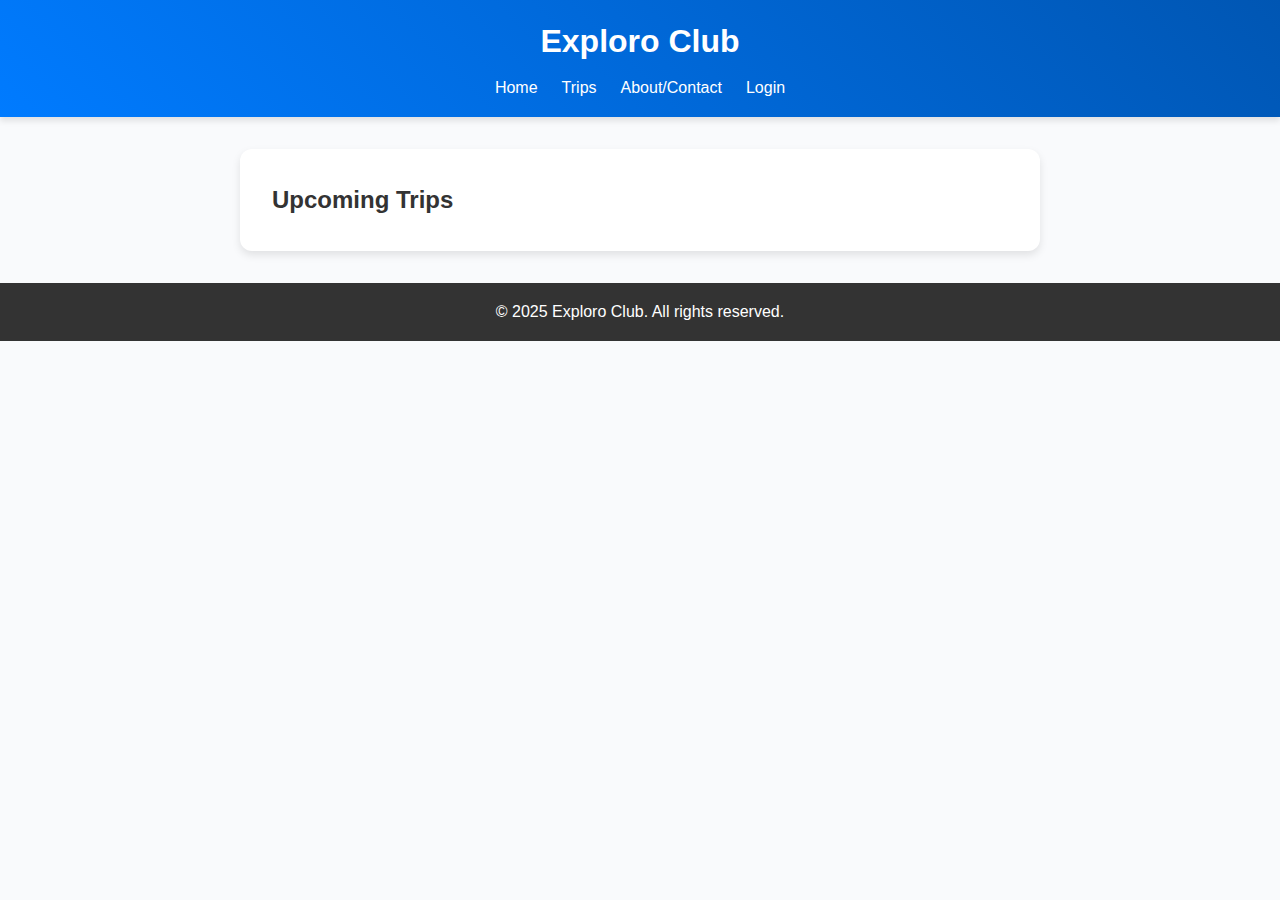
<file: index.html>
<!DOCTYPE html>
<html lang="en">
<head>
    <meta charset="UTF-8">
    <meta name="viewport" content="width=device-width, initial-scale=1.0">
    <title>Travel Website</title>
    <link rel="stylesheet" href="style.css">
</head>
<body>
    <header>
        <h1>Exploro Club</h1>
        <nav>
            <ul>
                <li><a href="index.html">Home</a></li>
                <li><a href="trips.html">Trips</a></li>
                <li><a href="about_contact.html">About/Contact</a></li>
                <li><a href="login.html">Login</a></li>
                
            </ul>
        </nav>
    </header>
    

    <main>
        <section id="trips">
            <h2>Upcoming Trips</h2>
            <div id="trip-container"></div> <!-- This will be filled dynamically -->
        </section>
        
    </main>

    <footer>
        <p>&copy; 2025 Exploro Club. All rights reserved.</p>
    </footer>

    <script src="script.js"></script>
</body>
</html>
</file>
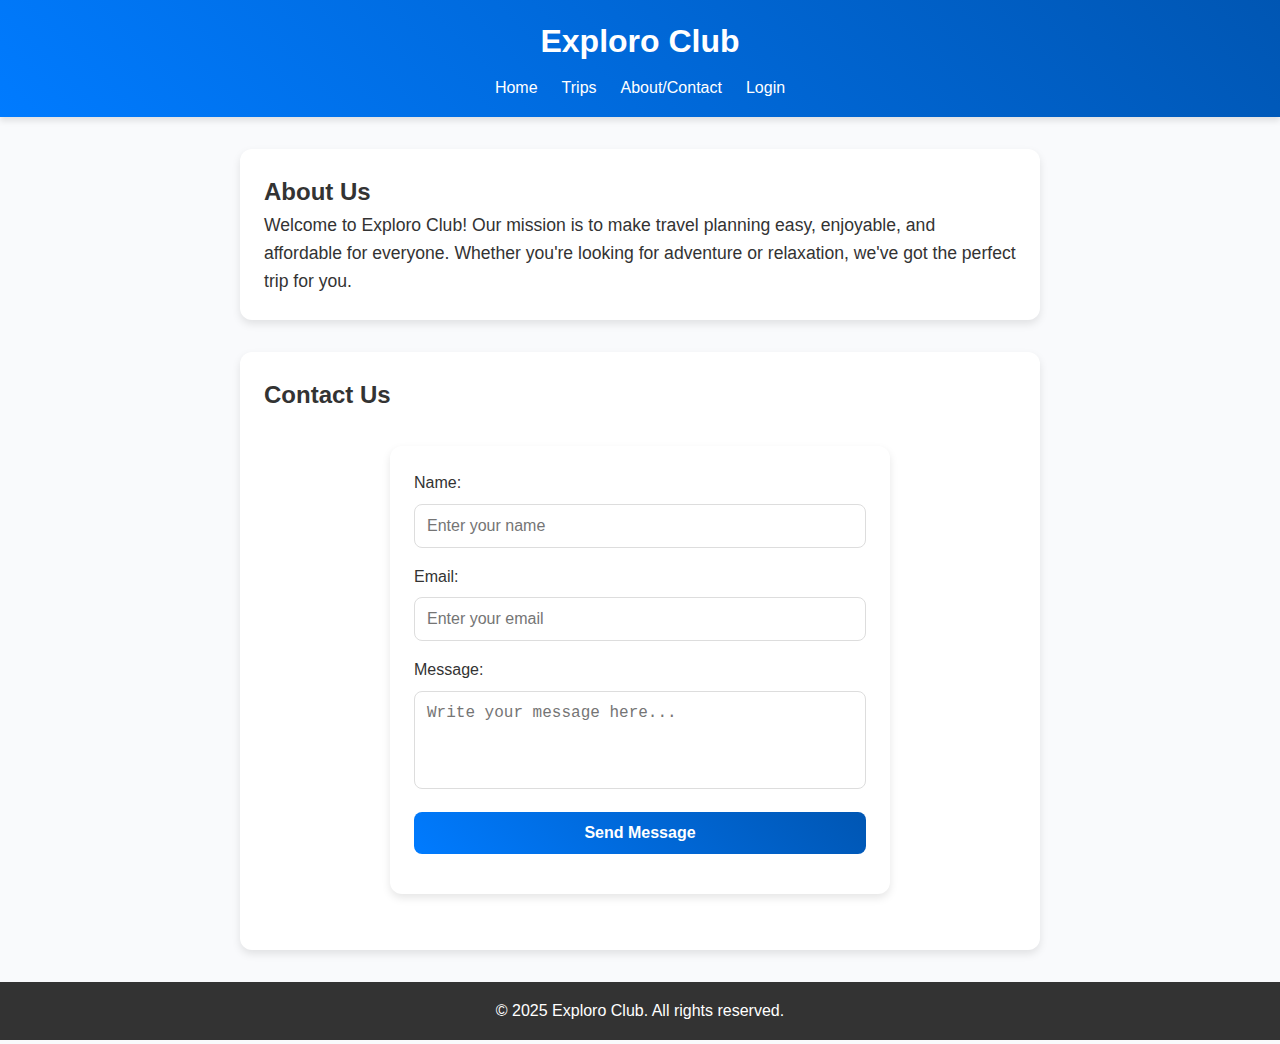
<file: about_contact.html>
<!DOCTYPE html>
<html lang="en">
<head>
    <meta charset="UTF-8">
    <meta name="viewport" content="width=device-width, initial-scale=1.0">
    <title>About/Contact Us - Exploro Club</title>
    <link rel="stylesheet" href="style.css">
</head>
<body>
    <header>
        <h1>Exploro Club</h1>
        <nav>
            <ul>
                <li><a href="index.html">Home</a></li>
                <li><a href="trips.html">Trips</a></li>
                <li><a href="about_contact.html">About/Contact</a></li>
                <li><a href="login.html">Login</a></li>
            </ul>
        </nav>
    </header>

    <main>
        <section id="about">
            <h2>About Us</h2>
            <p>Welcome to Exploro Club! Our mission is to make travel planning easy, enjoyable, and affordable for everyone. Whether you're looking for adventure or relaxation, we've got the perfect trip for you.</p>
        </section>

        <section id="contact">
            <h2>Contact Us</h2>
            <form action="#" method="POST">
                <label for="name">Name:</label>
                <input type="text" id="name" name="name" placeholder="Enter your name" required>

                <label for="email">Email:</label>
                <input type="email" id="email" name="email" placeholder="Enter your email" required>

                <label for="message">Message:</label>
                <textarea id="message" name="message" placeholder="Write your message here..." rows="4" required></textarea>

                <button type="submit">Send Message</button>
            </form>
        </section>
    </main>

    <footer>
        <p>&copy; 2025 Exploro Club. All rights reserved.</p>
    </footer>
</body>
</html>
</file>
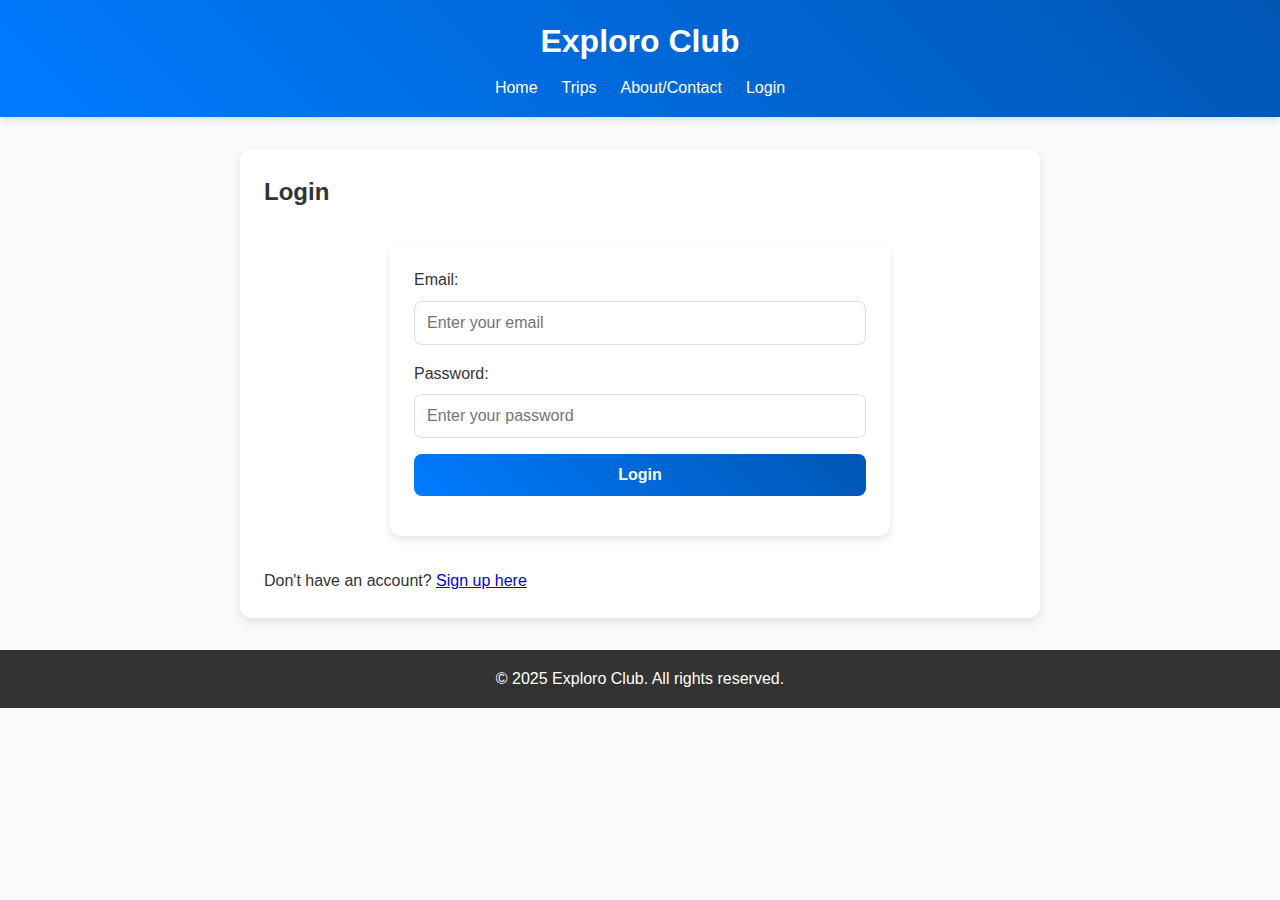
<file: login.html>
<!DOCTYPE html>
<html lang="en">
<head>
    <meta charset="UTF-8">
    <meta name="viewport" content="width=device-width, initial-scale=1.0">
    <title>Login - Exploro Club</title>
    <link rel="stylesheet" href="style.css">
</head>
<body>
    <header>
        <h1>Exploro Club</h1>
        <nav>
            <ul>
                <li><a href="index.html">Home</a></li>
                <li><a href="trips.html">Trips</a></li>
                <li><a href="about_contact.html">About/Contact</a></li>
                <li><a href="login.html">Login</a></li>
            </ul>
        </nav>
    </header>

    <main>
        <section id="login">
            <h2>Login</h2>
            <form action="#" method="POST">
                <label for="email">Email:</label>
                <input type="email" id="email" name="email" placeholder="Enter your email" required>

                <label for="password">Password:</label>
                <input type="password" id="password" name="password" placeholder="Enter your password" required>

                <button type="submit">Login</button>
            </form>
            <p>Don't have an account? <a href="#">Sign up here</a></p>
        </section>
    </main>

    <footer>
        <p>&copy; 2025 Exploro Club. All rights reserved.</p>
    </footer>
</body>
</html>
</file>
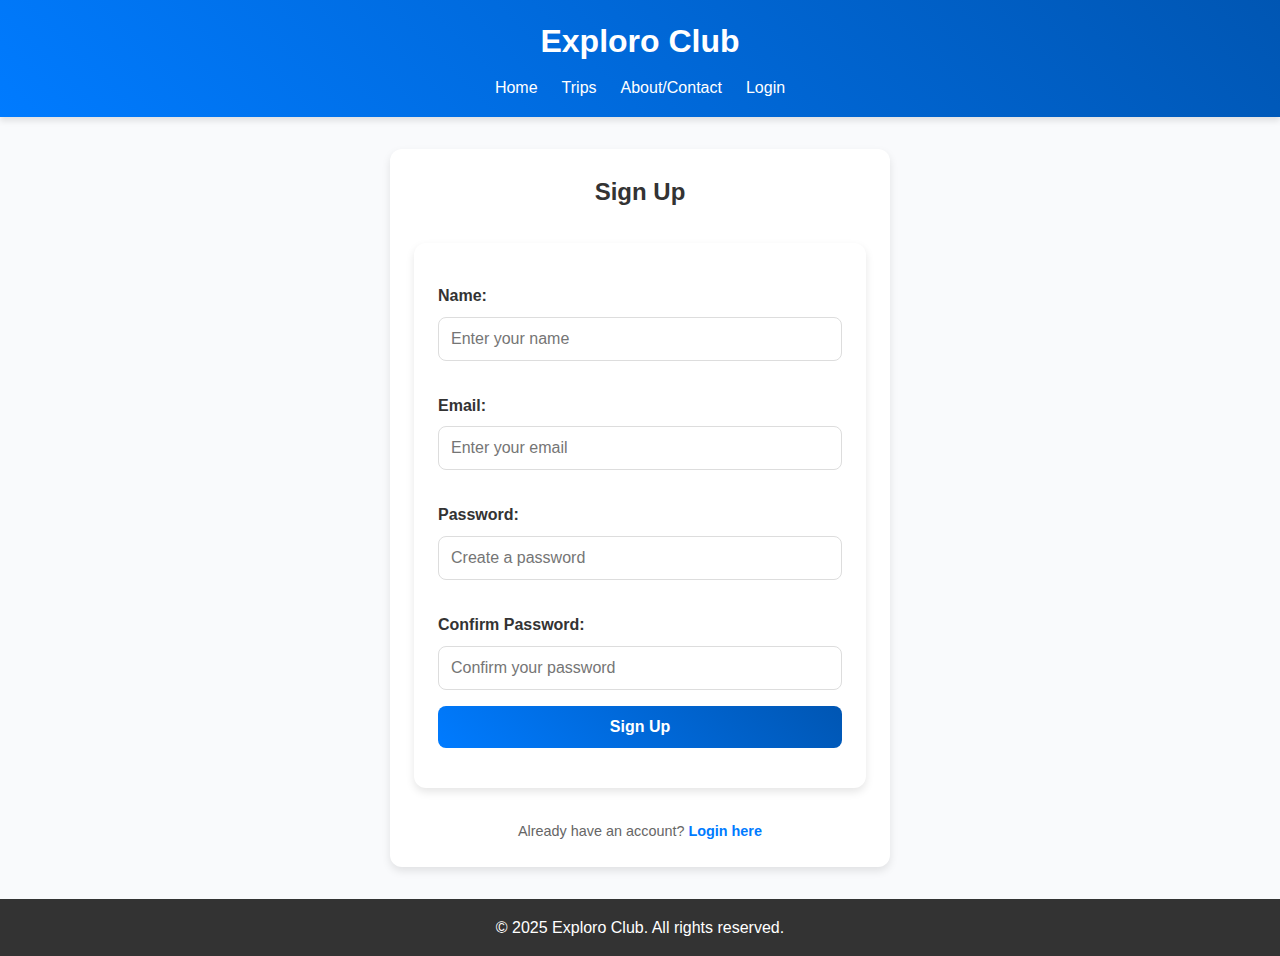
<file: signup.html>
<!DOCTYPE html>
<html lang="en">
<head>
    <meta charset="UTF-8">
    <meta name="viewport" content="width=device-width, initial-scale=1.0">
    <title>Signup - Exploro Club</title>
    <link rel="stylesheet" href="style.css">
</head>
<body>
    <header>
        <h1>Exploro Club</h1>
        <nav>
            <ul>
                <li><a href="index.html">Home</a></li>
                <li><a href="trips.html">Trips</a></li>
                <li><a href="about_contact.html">About/Contact</a></li>
                <li><a href="login.html">Login</a></li>
            </ul>
        </nav>
    </header>

    <main>
        <section id="signup">
            <h2>Sign Up</h2>
            <form id="signup-form">
                <label for="name">Name:</label>
                <input type="text" id="name" name="name" placeholder="Enter your name" required>

                <label for="email">Email:</label>
                <input type="email" id="email" name="email" placeholder="Enter your email" required>

                <label for="password">Password:</label>
                <input type="password" id="password" name="password" placeholder="Create a password" required>

                <label for="confirm-password">Confirm Password:</label>
                <input type="password" id="confirm-password" name="confirm-password" placeholder="Confirm your password" required>

                <button type="submit">Sign Up</button>
            </form>
            <p>Already have an account? <a href="login.html">Login here</a></p>
        </section>
    </main>

    <footer>
        <p>&copy; 2025 Exploro Club. All rights reserved.</p>
    </footer>

    <script src="script.js"></script>
</body>
</html>
</file>
<file: style.css>
/* Basic Reset */
* {
    margin: 0;
    padding: 0;
    box-sizing: border-box;
}

body {
    font-family: Arial, sans-serif;
    line-height: 1.6;
    background-color: #f4f4f9;
    color: #333;
}

header {
    background: #007bff;
    color: #fff;
    padding: 1rem 0;
    text-align: center;
}

header h1 {
    margin-bottom: 0.5rem;
}

header nav ul {
    list-style: none;
    display: flex;
    justify-content: center;
    gap: 1rem;
}

header nav a {
    color: #fff;
    text-decoration: none;
    font-weight: bold;
}

#trips {
    padding: 2rem;
}

.trip {
    background: #fff;
    margin: 1rem 0;
    padding: 1rem;
    border: 1px solid #ddd;
    border-radius: 8px;
    box-shadow: 0 2px 5px rgba(0, 0, 0, 0.1);
}

.trip button {
    background: #007bff;
    color: #fff;
    padding: 0.5rem 1rem;
    border: none;
    border-radius: 5px;
    cursor: pointer;
}

.trip button:hover {
    background: #0056b3;
}

footer {
    background: #333;
    color: #fff;
    text-align: center;
    padding: 1rem 0;
    margin-top: 2rem;
}


/* Global Styling */
body {
    font-family: 'Poppins', sans-serif; /* A modern font, easy to read */
    background-color: #f9fafc; /* Light background for modern feel */
    margin: 0;
    padding: 0;
    color: #333;
}

header {
    background: linear-gradient(45deg, #007bff, #0056b3);
    color: #fff;
    padding: 1rem 0;
    text-align: center;
    box-shadow: 0px 4px 6px rgba(0, 0, 0, 0.1);
}

header nav ul {
    list-style: none;
    display: flex;
    justify-content: center;
    gap: 1.5rem;
    padding: 0;
}

header nav a {
    color: #fff;
    text-decoration: none;
    font-weight: 500;
    transition: color 0.3s ease;
}

header nav a:hover {
    color: #ffdd57; /* Accent color */
}

/* Forms */
form {
    max-width: 500px;
    margin: 2rem auto;
    padding: 1.5rem;
    border-radius: 12px;
    box-shadow: 0px 4px 8px rgba(0, 0, 0, 0.1);
    background: #fff;
}

form label {
    display: block;
    font-size: 1rem;
    margin-bottom: 0.5rem;
}

form input, form textarea, form button {
    width: 100%;
    padding: 0.75rem;
    margin-bottom: 1rem;
    border-radius: 8px;
    border: 1px solid #ddd;
    font-size: 1rem;
    transition: all 0.3s ease;
}

form input:focus, form textarea:focus {
    outline: none;
    border-color: #007bff;
    box-shadow: 0px 0px 5px rgba(0, 123, 255, 0.3);
}

form button {
    background: linear-gradient(45deg, #007bff, #0056b3);
    color: white;
    font-weight: 600;
    border: none;
    cursor: pointer;
}

form button:hover {
    background: linear-gradient(45deg, #0056b3, #003f8c);
    transform: translateY(-2px);
}

/* Section Styling */
section {
    margin: 2rem auto;
    padding: 1.5rem;
    max-width: 800px;
    background: #fff;
    border-radius: 12px;
    box-shadow: 0px 4px 8px rgba(0, 0, 0, 0.1);
}

section#about p {
    font-size: 1.1rem;
    line-height: 1.6;
}

#contact textarea {
    resize: none;
}


/* Trips Page */
#trips-list {
    text-align: center;
    padding: 2rem;
}

.trips-container {
    display: grid;
    grid-template-columns: repeat(auto-fit, minmax(300px, 1fr));
    gap: 1.5rem;
    padding: 1rem;
}

.trip-card {
    background: #fff;
    border-radius: 12px;
    box-shadow: 0px 4px 6px rgba(0, 0, 0, 0.1);
    overflow: hidden;
    text-align: left;
    transition: transform 0.3s ease;
}

.trip-card:hover {
    transform: scale(1.03);
}

.trip-card img {
    width: 100%;
    height: 200px;
    object-fit: cover;
}

.trip-card h3 {
    margin: 1rem;
    font-size: 1.2rem;
}

.trip-card p {
    margin: 0 1rem 1rem;
    color: #666;
    font-size: 0.9rem;
}

.trip-card button {
    margin: 0 1rem 1rem;
    background: #007bff;
    color: white;
    font-weight: bold;
    border: none;
    padding: 0.5rem 1rem;
    border-radius: 8px;
    cursor: pointer;
    transition: all 0.3s ease;
}

.trip-card button:hover {
    background: #0056b3;
}

/* Map Section */
#map-section {
    margin: 2rem;
    text-align: center;
}

#map {
    width: 100%;
    height: 400px;
    border-radius: 12px;
    box-shadow: 0px 4px 8px rgba(0, 0, 0, 0.1);
}

/* Signup Form */
#signup {
    max-width: 500px;
    margin: 2rem auto;
    padding: 1.5rem;
    border-radius: 12px;
    background: #fff;
    box-shadow: 0px 4px 8px rgba(0, 0, 0, 0.1);
    text-align: center;
}

#signup h2 {
    margin-bottom: 1rem;
    font-size: 1.5rem;
    color: #333;
}

#signup form label {
    display: block;
    font-weight: bold;
    margin: 1rem 0 0.5rem;
    text-align: left;
}

#signup form input {
    width: 100%;
    padding: 0.75rem;
    margin-bottom: 1rem;
    border: 1px solid #ddd;
    border-radius: 8px;
    font-size: 1rem;
    transition: all 0.3s ease;
}

#signup form input:focus {
    outline: none;
    border-color: #007bff;
    box-shadow: 0 0 5px rgba(0, 123, 255, 0.3);
}

#signup form button {
    width: 100%;
    background: linear-gradient(45deg, #007bff, #0056b3);
    color: white;
    font-weight: bold;
    padding: 0.75rem;
    border: none;
    border-radius: 8px;
    cursor: pointer;
    transition: all 0.3s ease;
}

#signup form button:hover {
    background: linear-gradient(45deg, #0056b3, #003f8c);
}

#signup p {
    margin-top: 1rem;
    font-size: 0.9rem;
    color: #666;
}

#signup p a {
    color: #007bff;
    text-decoration: none;
    font-weight: bold;
}

#signup p a:hover {
    text-decoration: underline;
}

#filter-section {
    text-align: center;
    margin: 2rem;
    padding: 1rem;
    background: #f9fafc;
    border-radius: 8px;
    box-shadow: 0px 4px 6px rgba(0, 0, 0, 0.1);
}

#filter-form {
    display: flex;
    flex-wrap: wrap;
    justify-content: center;
    gap: 1rem;
}

#filter-form label {
    font-weight: bold;
    margin-right: 0.5rem;
}

#filter-form select, #filter-form input {
    padding: 0.5rem;
    border: 1px solid #ddd;
    border-radius: 8px;
}

#filter-form button {
    padding: 0.5rem 1rem;
    background: #007bff;
    color: white;
    border: none;
    border-radius: 8px;
    cursor: pointer;
}

#filter-form button:hover {
    background: #0056b3;
}
</file>
